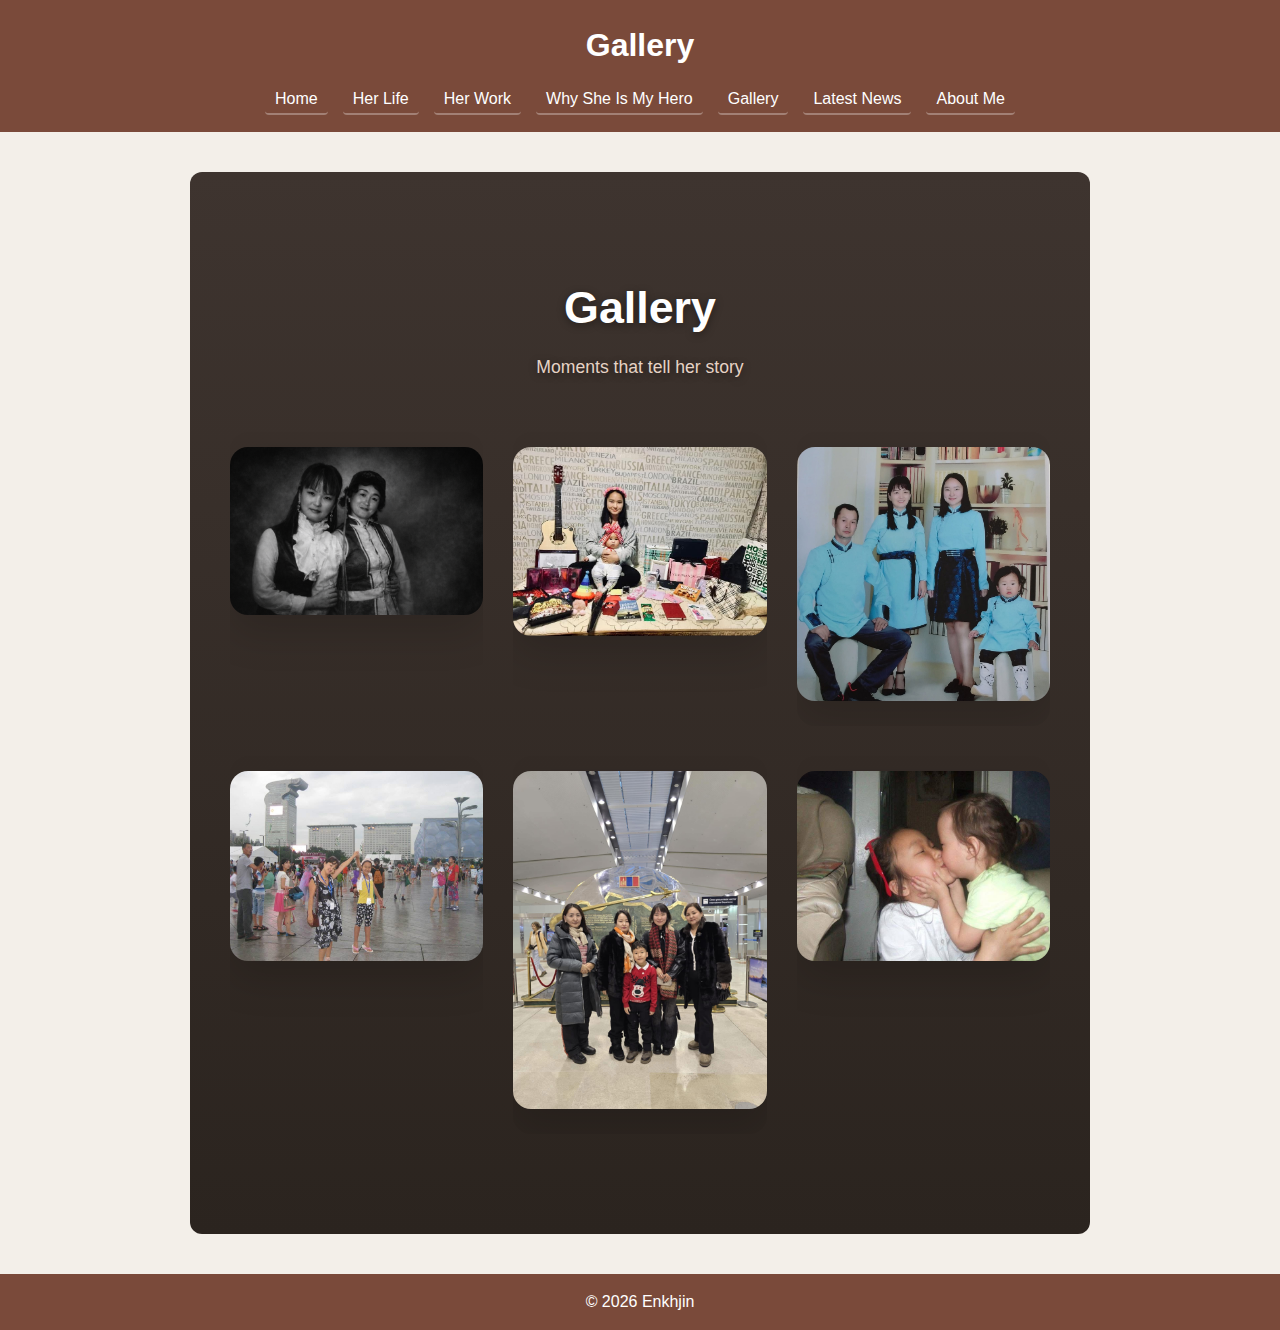
<file: gallery.html>
<!DOCTYPE html>
<html lang="en">
<head>
    <meta charset="UTF-8">
    <title>Gallery</title>
    <link rel="stylesheet" href="css/style.css">
</head>
<body>

<header>
    <h1>Gallery</h1>
    <nav>
        <ul>
            <li><a href="index.html">Home</a></li>
            <li><a href="life.html">Her Life</a></li>
            <li><a href="work.html">Her Work</a></li>
            <li><a href="hero.html">Why She Is My Hero</a></li>
            <li><a href="gallery.html">Gallery</a></li>
            <li><a href="news.html">Latest News</a></li>
            <li><a href="about.html">About Me</a></li>
        </ul>
    </nav>
</header>

<main class="gallery-section">

  <h1 class="gallery-title">Gallery</h1>
  <p class="gallery-subtitle">Moments that tell her story</p>

 <div class="gallery-grid">

  <div class="gallery-item">
    <img src="images/image7.jpg" alt="Childhood memory">
    <p class="caption">Mama with Grandma </p>
  </div>

  <div class="gallery-item">
    <img src="images/image8.jpg" alt="Family moment">
    <p class="caption">Enkhjin & Munkhjin</p>
  </div>

  <div class="gallery-item">
    <img src="images/image9.jpg" alt="Together">
    <p class="caption">Family Picture</p>
  </div>

  <div class="gallery-item">
    <img src="images/image10.jpg" alt="Celebration">
    <p class="caption">Beijing Travel</p>
  </div>

  <div class="gallery-item">
    <img src="images/image11.jpg" alt="Happy day">
    <p class="caption">Udeltiin Zurag ✨</p>
  </div>

  <div class="gallery-item">
    <img src="images/image12.jpg" alt="Love">
    <p class="caption">Enkhjin and Enguun</p>
  </div>

</div>

</main>
<footer>
    <p>&copy; 2026 Enkhjin</p>
</footer>

</body>
</html>
</file>
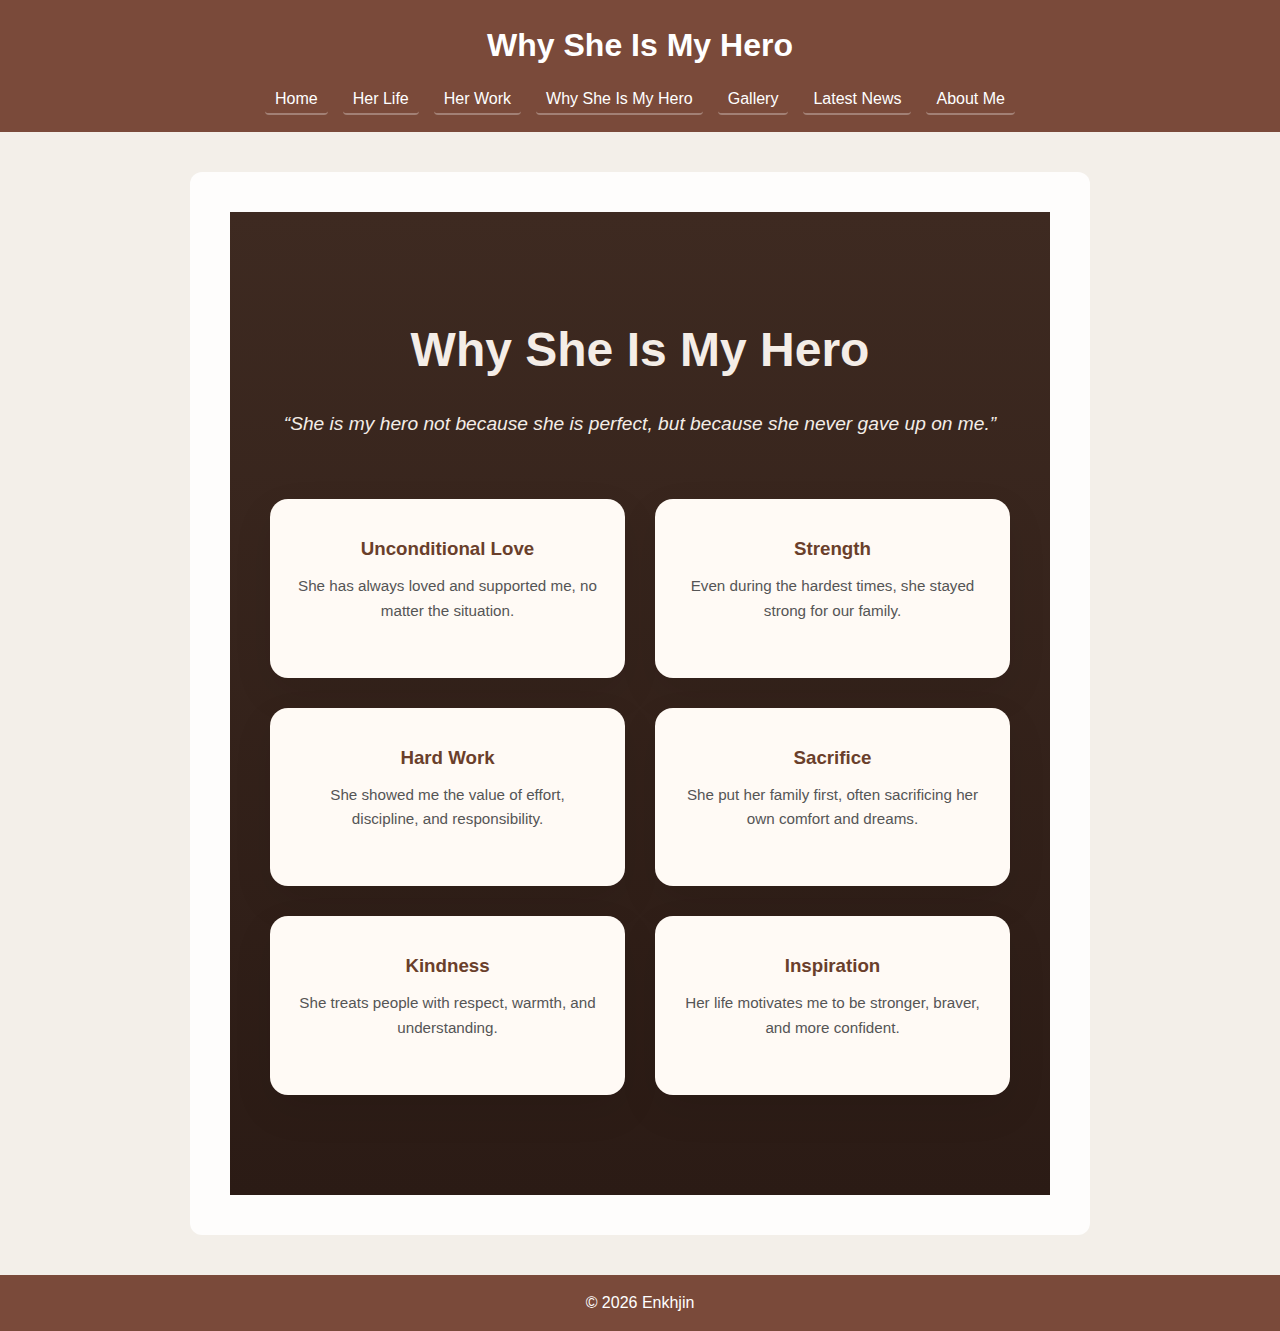
<file: hero.html>
<!DOCTYPE html>
<html lang="en">
<head>
    <meta charset="UTF-8">
    <title>Why She Is My Hero</title>
    <link rel="stylesheet" href="css/style.css">
</head>
<body>

<header>
    <h1>Why She Is My Hero</h1>
    <nav>
        <ul>
            <li><a href="index.html">Home</a></li>
            <li><a href="life.html">Her Life</a></li>
            <li><a href="work.html">Her Work</a></li>
            <li><a href="hero.html">Why She Is My Hero</a></li>
            <li><a href="gallery.html">Gallery</a></li>
            <li><a href="news.html">Latest News</a></li>
            <li><a href="about.html">About Me</a></li>
        </ul>
    </nav>
</header>

<main>
   <section class="hero-reason-section">
  <h1>Why She Is My Hero</h1>

  <p class="hero-quote">
    “She is my hero not because she is perfect, but because she never gave up on me.”
  </p>

  <div class="hero-reasons">
    <div class="reason-card">
      <h3>Unconditional Love</h3>
      <p>She has always loved and supported me, no matter the situation.</p>
    </div>

    <div class="reason-card">
      <h3>Strength</h3>
      <p>Even during the hardest times, she stayed strong for our family.</p>
    </div>

    <div class="reason-card">
      <h3>Hard Work</h3>
      <p>She showed me the value of effort, discipline, and responsibility.</p>
    </div>

    <div class="reason-card">
      <h3>Sacrifice</h3>
      <p>She put her family first, often sacrificing her own comfort and dreams.</p>
    </div>

    <div class="reason-card">
      <h3>Kindness</h3>
      <p>She treats people with respect, warmth, and understanding.</p>
    </div>

    <div class="reason-card">
      <h3>Inspiration</h3>
      <p>Her life motivates me to be stronger, braver, and more confident.</p>
    </div>
  </div>
</section>
</main>

<footer>
    <p>&copy; 2026 Enkhjin</p>
</footer>

</body>
</html>
</file>
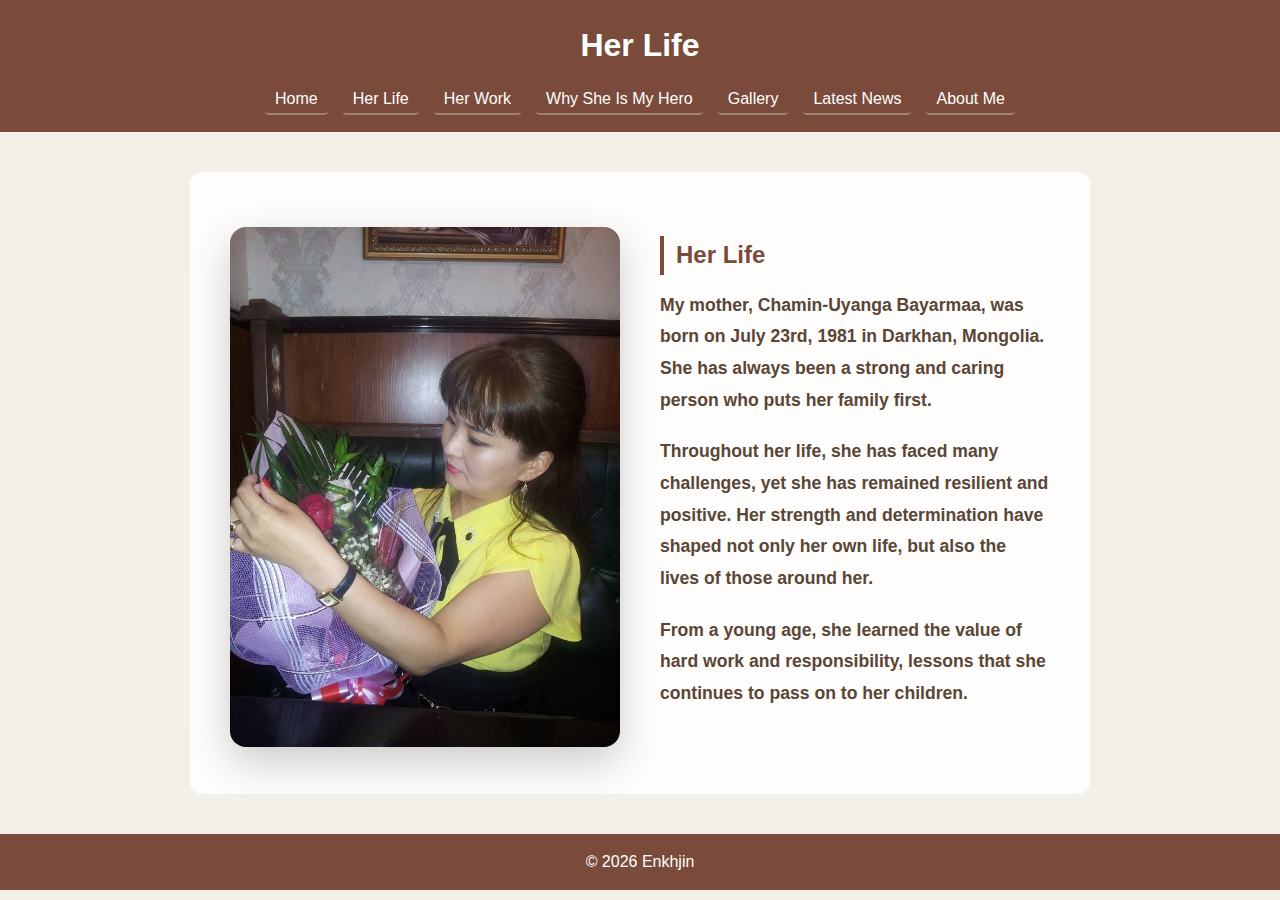
<file: life.html>
<!DOCTYPE html>
<html lang="en">
<head>
    <meta charset="UTF-8">
    <title>Her Life</title>
    <link rel="stylesheet" href="css/style.css">
</head>
<body>

<header>
    <h1>Her Life</h1>
    <nav>
        <ul>
            <li><a href="index.html">Home</a></li>
            <li><a href="life.html">Her Life</a></li>
            <li><a href="work.html">Her Work</a></li>
            <li><a href="hero.html">Why She Is My Hero</a></li>
            <li><a href="gallery.html">Gallery</a></li>
            <li><a href="news.html">Latest News</a></li>
            <li><a href="about.html">About Me</a></li>
        </ul>
    </nav>
</header>

<main>
    <section class="life-section">

        <div class="life-image">
            <img src="images/image1.jpg" alt="Portrait of my mother">
        </div>

        <div class="life-text">
            <h2>Her Life</h2>

            <p>
                My mother, Chamin-Uyanga Bayarmaa, was born on July 23rd, 1981 in Darkhan, Mongolia.
                She has always been a strong and caring person who puts her family first.
            </p>

            <p>
                Throughout her life, she has faced many challenges, yet she has remained resilient
                and positive. Her strength and determination have shaped not only her own life,
                but also the lives of those around her.
            </p>

            <p>
                From a young age, she learned the value of hard work and responsibility,
                lessons that she continues to pass on to her children.
            </p>
        </div>

    </section>
</main>

<footer>
    <p>&copy; 2026 Enkhjin</p>
</footer>

</body>
</html>
</file>
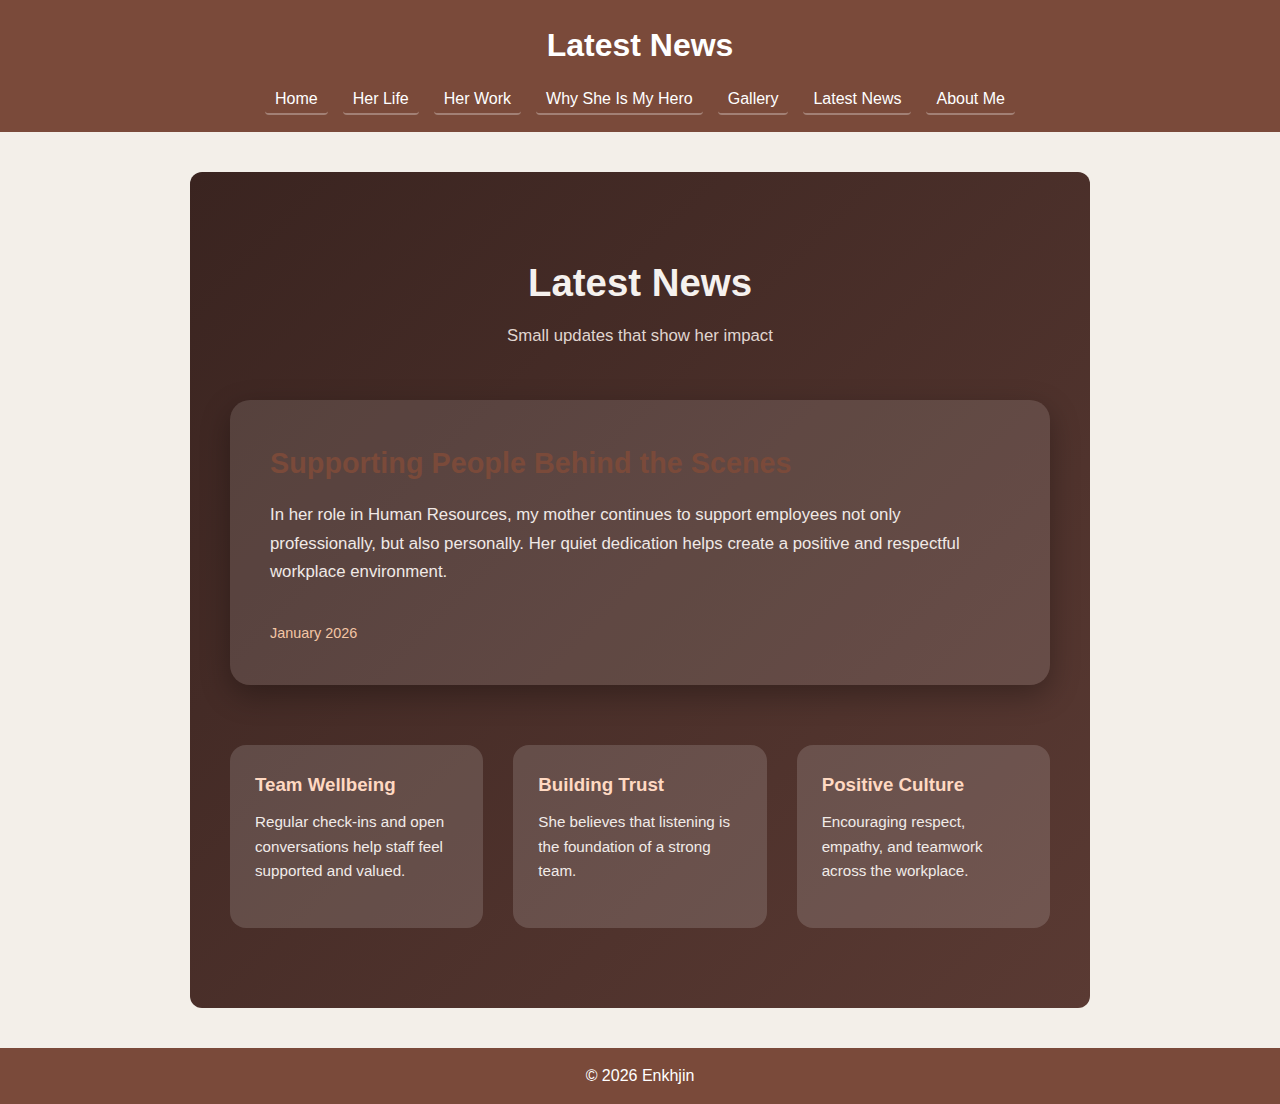
<file: news.html>
<!DOCTYPE html>
<html lang="en">
<head>
    <meta charset="UTF-8">
    <title>Latest News</title>
    <link rel="stylesheet" href="css/style.css">
</head>
<body>

<header>
    <h1>Latest News</h1>
    <nav>
        <ul>
            <li><a href="index.html">Home</a></li>
            <li><a href="life.html">Her Life</a></li>
            <li><a href="work.html">Her Work</a></li>
            <li><a href="hero.html">Why She Is My Hero</a></li>
            <li><a href="gallery.html">Gallery</a></li>
            <li><a href="news.html">Latest News</a></li>
            <li><a href="about.html">About Me</a></li>
        </ul>
    </nav>
</header>

<main class="news-section">
  <h1 class="news-title">Latest News</h1>
  <p class="news-subtitle">Small updates that show her impact</p>

  <!-- Highlight card -->
  <div class="news-highlight">
    <h2>Supporting People Behind the Scenes</h2>
    <p>
      In her role in Human Resources, my mother continues to support
      employees not only professionally, but also personally.
      Her quiet dedication helps create a positive and respectful
      workplace environment.
    </p>
    <span class="news-date">January 2026</span>
  </div>

  <!-- Story cards -->
  <div class="news-grid">
    <div class="news-card">
      <h3>Team Wellbeing</h3>
      <p>
        Regular check-ins and open conversations help staff feel
        supported and valued.
      </p>
    </div>

    <div class="news-card">
      <h3>Building Trust</h3>
      <p>
        She believes that listening is the foundation of a strong team.
      </p>
    </div>

    <div class="news-card">
      <h3>Positive Culture</h3>
      <p>
        Encouraging respect, empathy, and teamwork across the workplace.
      </p>
    </div>
  </div>
</main>

<footer>
    <p>&copy; 2026 Enkhjin</p>
</footer>

</body>
</html>
</file>
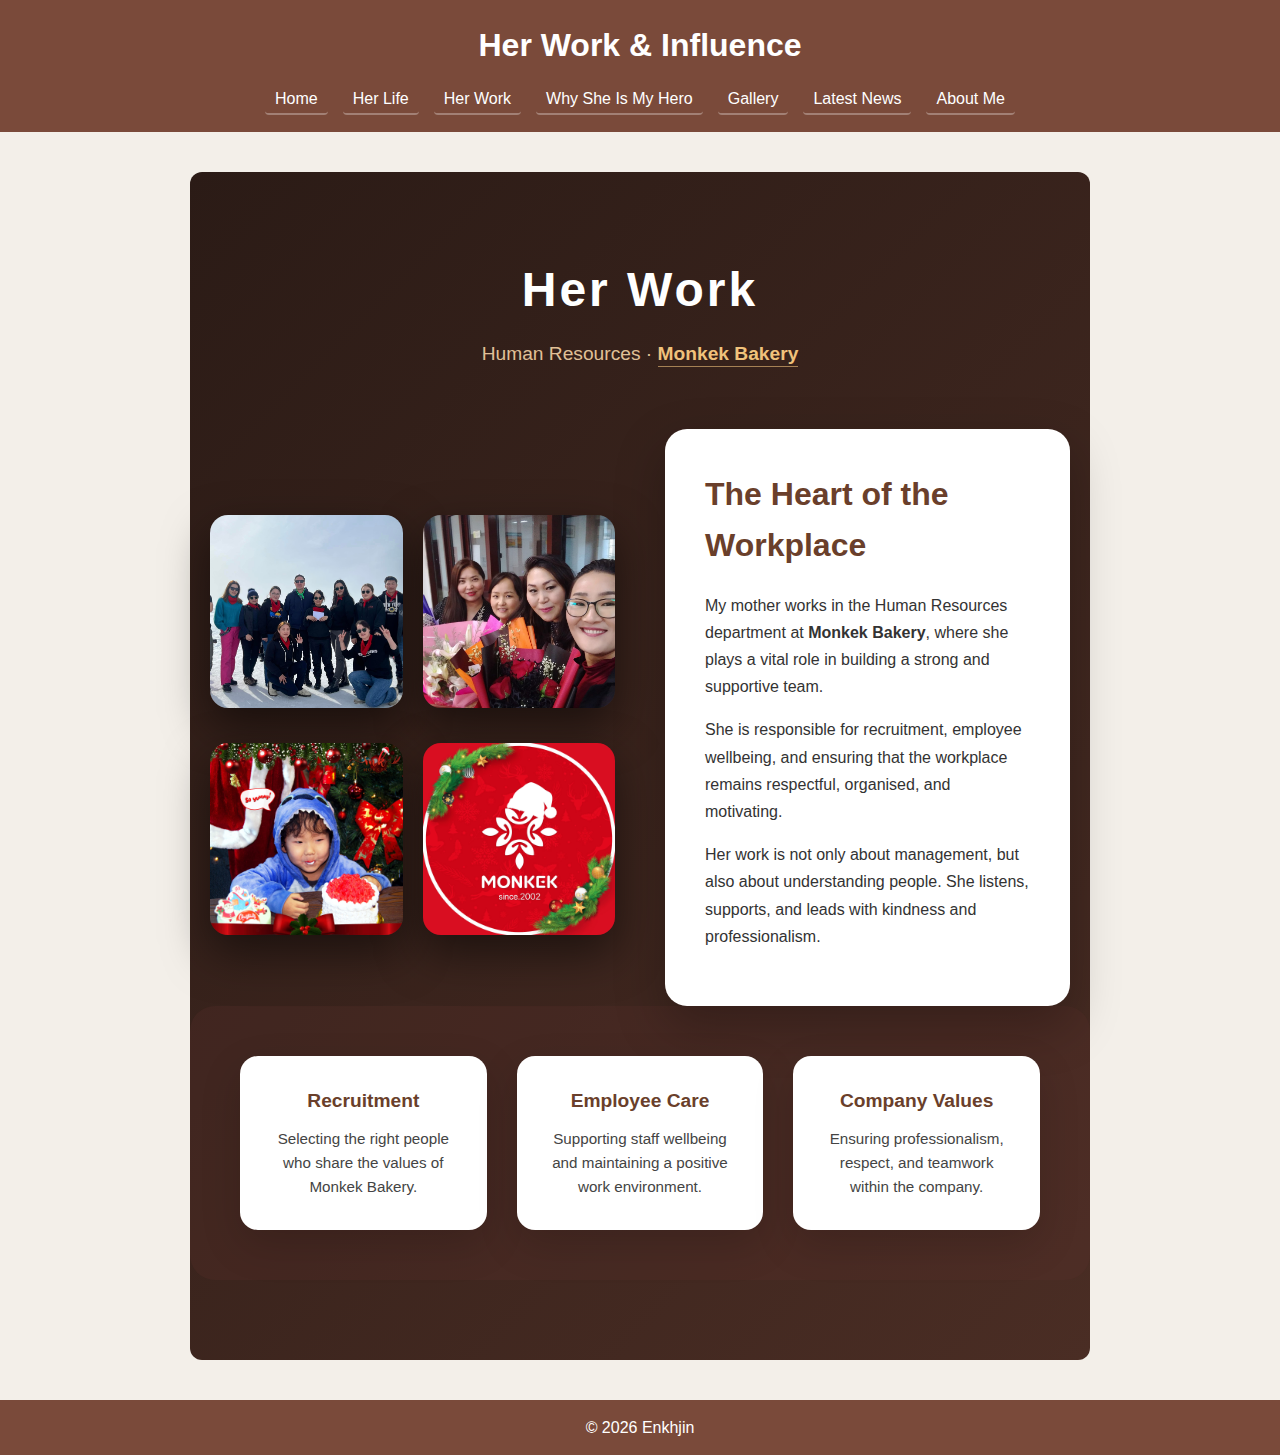
<file: work.html>
<!DOCTYPE html>
<html lang="en">
<head>
    <meta charset="UTF-8">
    <title>Her Work</title>
    <link rel="stylesheet" href="css/style.css">
</head>
<body>

<header>
    <h1>Her Work & Influence</h1>
    <nav>
        <ul>
            <li><a href="index.html">Home</a></li>
            <li><a href="life.html">Her Life</a></li>
            <li><a href="work.html">Her Work</a></li>
            <li><a href="hero.html">Why She Is My Hero</a></li>
            <li><a href="gallery.html">Gallery</a></li>
            <li><a href="news.html">Latest News</a></li>
            <li><a href="about.html">About Me</a></li>
        </ul>
    </nav>
</header>

<main class="work-section">
<section class="work-hero">
  <h1>Her Work</h1>
 <p class="work-subtitle">
  Human Resources · 
  <a 
    href="https://www.facebook.com/monkek.llc/" 
    target="_blank" 
    class="work-link"
  >
    Monkek Bakery
  </a>
</p>
</section>

 <section class="work-content">
  <div class="work-layout">

    <!-- LEFT: GALLERY -->
    <div class="work-gallery">
      <img src="images/image3.jpg" alt="Monkek Bakery team">
      <img src="images/image4.jpg" alt="Team celebration">
      <img src="images/image5.jpg" alt="Festive moment">
      <img src="images/image6.jpg" alt="Monkek Bakery logo">
    </div>

    <!-- RIGHT: TEXT -->
    <div class="work-text">
      <h2>The Heart of the Workplace</h2>

      <p>
        My mother works in the Human Resources department at
        <strong>Monkek Bakery</strong>, where she plays a vital role in
        building a strong and supportive team.
      </p>

      <p>
        She is responsible for recruitment, employee wellbeing,
        and ensuring that the workplace remains respectful,
        organised, and motivating.
      </p>

      <p>
        Her work is not only about management, but also about
        understanding people. She listens, supports, and leads
        with kindness and professionalism.
      </p>
    </div>

  </div>
</section>

  <section class="work-cards-wrapper">
  <div class="work-cards">

    <div class="work-card">
      <h3>Recruitment</h3>
      <p>Selecting the right people who share the values of Monkek Bakery.</p>
    </div>

    <div class="work-card">
      <h3>Employee Care</h3>
      <p>Supporting staff wellbeing and maintaining a positive work environment.</p>
    </div>

    <div class="work-card">
      <h3>Company Values</h3>
      <p>Ensuring professionalism, respect, and teamwork within the company.</p>
    </div>

  </div>
</section>
</main>

<footer>
    <p>&copy; 2026 Enkhjin</p>
</footer>

</body>
</html>
</file>
<file: css/style.css>
* {
    margin: 0;
    padding: 0;
    box-sizing: border-box;
}

body {
    font-family: "Segoe UI", Arial, sans-serif;
    line-height: 1.6;
    background-color: #f4efe9;
    background-image: url("../images/paper-texture.jpg");
    background-repeat: repeat;
    color: #333;
}
body {
    background-color: bisque;
}

header {
    background-color: #7a4a3a;
    color: #fff;
    padding: 20px;
}

header h1 {
    text-align: center;
    margin-bottom: 15px;
    font-size: 2rem;
}

nav ul {
    list-style: none;
    display: flex;
    justify-content: center;
    flex-wrap: wrap;
    gap: 15px;
}

nav ul li a {
    color: #fff;
    text-decoration: none;
    font-weight: 500;
    padding: 6px 10px;
    border-radius: 4px;
}

nav ul li a:hover {
    background-color: #a86a55;
}
nav ul li a {
    color: #ffffff;
    text-decoration: none;
    padding-bottom: 6px;
    border-bottom: 2px solid rgba(255, 255, 255, 0.3);
}

nav ul li a.active {
    border-bottom: 3px solid #ffffff;
}

main {
    max-width: 900px;
    margin: 40px auto;
    padding: 0 20px;
}

main h2 {
    margin-bottom: 15px;
    color: #7a4a3a;
}

main p {
    margin-bottom: 20px;
    font-size: 1.05rem;
}
main {
    background: rgba(255, 255, 255, 0.85);
    padding: 40px;
    border-radius: 12px;
}

img {
    max-width: 100%;
    height: auto;
    border-radius: 8px;
    margin-top: 15px;
}

article {
    background-color: #ffffff;
    padding: 20px;
    margin-bottom: 25px;
    border-left: 5px solid #7a4a3a;
    border-radius: 6px;
}

article h2 {
    margin-bottom: 10px;
}

footer {
    background-color: #7a4a3a;
    color: #fff;
    text-align: center;
    padding: 15px;
    margin-top: 40px;
}

@media (max-width: 600px) {
    header h1 {
        font-size: 1.5rem;
    }

    nav ul {
        flex-direction: column;
        align-items: center;
    }

    main {
        margin: 20px auto;
    }
}
.life-section {
    display: flex;
    gap: 40px;
    align-items: center;
}

.life-image {
    flex: 1;
}

.life-image img {
    width: 100%;
    border-radius: 12px;
}

.life-text {
    flex: 1;
}

.life-image img {
    box-shadow: 0 15px 40px rgba(0,0,0,0.2);
    border-radius: 16px;
}
.life-text h2 {
    border-left: 4px solid #7a4a3a;
    padding-left: 12px;
}
.life-text p {
    line-height: 1.8;
}
nav a.active {
  border-bottom: 2px solid #fff;
  padding-bottom: 4px;
}
.life-image img {
  transition: transform 0.3s ease;
}

.life-image img:hover {
  transform: scale(1.02);
}
.life-text p {
  font-size: 1.05rem; 
  font-weight: 500;      
  color: #5a4636;        
  line-height: 1.8;
}
.life-text p {
  font-size: 1.1rem;
  font-weight: 600;
}

body {
  margin: 0;
  font-family: "Poppins", Arial, sans-serif;
  background: #f3efe9;
}

/* MAIN SECTION */
.work-section {
  background: linear-gradient(135deg, #2b1b16, #4a2d24);
  padding: 80px 40px;
  color: #fff;
}

/* HERO */
.work-hero {
  text-align: center;
  margin-bottom: 70px;
}

.work-hero h1 {
  font-size: 3.2rem;
  letter-spacing: 3px;
  margin-bottom: 10px;
}

.work-subtitle {
  font-size: 1.2rem;
  color: #e0c097;
}

.work-layout {
  display: grid;
  grid-template-columns: 1.2fr 1fr;
  gap: 60px;
  max-width: 1200px;
  margin: 0 auto;
  align-items: center;
}

.work-gallery {
  display: grid;
  grid-template-columns: repeat(2, 1fr);
  gap: 22px;
}

.work-gallery img {
  width: 100%;
  aspect-ratio: 1 / 1;
  object-fit: cover;
  border-radius: 22px;
  box-shadow: 0 20px 50px rgba(0,0,0,0.45);
  transition: transform 0.35s ease, box-shadow 0.35s ease;
}

.work-gallery img:hover {
  transform: scale(1.06);
  box-shadow: 0 30px 70px rgba(0,0,0,0.65);
}

/* TEXT CARD */
.work-text {
  background: #fdf9f4;
  color: #333;
  padding: 45px;
  border-radius: 26px;
  box-shadow: 0 25px 60px rgba(0,0,0,0.35);
}

.work-text h2 {
  font-size: 2rem;
  margin-bottom: 25px;
  color: #6a3f2b;
}

.work-text p {
  font-size: 1rem;
  line-height: 1.8;
  margin-bottom: 18px;
}

@media (max-width: 900px) {
  .work-layout {
    grid-template-columns: 1fr;
  }

  .work-gallery {
    grid-template-columns: 1fr 1fr;
  }

  .work-hero h1 {
    font-size: 2.5rem;
  }
}


.work-cards-wrapper {
  background: rgba(90, 47, 43, 0.25);
  padding: 50px;
  border-radius: 25px;
}

.work-cards {
  display: grid;
  grid-template-columns: repeat(auto-fit, minmax(220px, 1fr));
  gap: 30px;
}


.work-card {
  background: #ffffff;
  padding: 30px;
  border-radius: 18px;
  text-align: center;
  box-shadow: 0 15px 40px rgba(0,0,0,0.15);
  transition: transform 0.3s ease, box-shadow 0.3s ease;
}

.work-card:hover {
  transform: translateY(-6px);
  box-shadow: 0 25px 55px rgba(0,0,0,0.25);
}

.work-card h3 {
  color: #6a3f2b;
  margin-bottom: 10px;
  font-size: 1.2rem;
}

.work-card p {
  margin: 0;
  font-size: 0.95rem;
  line-height: 1.6;
  color: #444;
}


@media (max-width: 900px) {
  .work-cards-wrapper {
    padding: 35px 25px;
  }
}


.work-section {
  background: linear-gradient(135deg, #2b1b16, #4a2d24);
  padding: 80px 0;
  color: #fff;
}

/* HERO */
.work-hero {
  text-align: center;
  margin-bottom: 60px;
}

.work-hero h1 {
  font-size: 3rem;
  margin-bottom: 10px;
}

.work-hero .subtitle {
  font-size: 1.1rem;
  color: #e0c097;
}

.work-content {
  max-width: 1100px;
  margin: 0 auto;
  padding: 0 20px;
}

.work-layout {
  display: grid;
  grid-template-columns: 1fr 1fr;
  gap: 50px;
  align-items: center;
}

.work-gallery {
  display: grid;
  grid-template-columns: repeat(2, 1fr);
  gap: 20px;
}

.work-gallery img {
  width: 100%;
  border-radius: 18px;
  box-shadow: 0 18px 45px rgba(0,0,0,0.5);
}

.work-text {
  background: #fff;
  color: #333;
  padding: 40px;
  border-radius: 22px;
  box-shadow: 0 20px 50px rgba(0,0,0,0.25);
}

.work-text h2 {
  color: #6a3f2b;
  margin-bottom: 20px;
}

.work-text p {
  line-height: 1.7;
  margin-bottom: 16px;
}

@media (max-width: 900px) {
  .work-layout {
    grid-template-columns: 1fr;
  }

  .work-hero h1 {
    font-size: 2.4rem;
  }
}
.work-link {
  color: #f0c27b;          
  font-weight: 600;
  text-decoration: none;
  border-bottom: 1px solid rgba(240,194,123,0.6);
  padding-bottom: 2px;
  transition: all 0.3s ease;
}

.work-link:hover {
  color: #ffffff;
  border-bottom-color: #ffffff;
}

.hero-reason-section {
  background: linear-gradient(180deg, #f8f5f2, #f1ebe4);
  padding: 90px 40px;
  text-align: center;
}

.hero-reason-section h1 {
  font-size: 3rem;
  color: #5a4636;
  margin-bottom: 20px;
}

.hero-quote {
  font-style: italic;
  font-size: 1.2rem;
  color: #7a6a5a;
  max-width: 720px;
  margin: 0 auto 60px;
}

.hero-reasons {
  display: grid;
  grid-template-columns: repeat(auto-fit, minmax(240px, 1fr));
  gap: 30px;
  max-width: 1100px;
  margin: 0 auto;
}

.reason-card {
  background: #ffffff;
  padding: 35px 25px;
  border-radius: 18px;
  box-shadow: 0 15px 40px rgba(0,0,0,0.08);
  transition: transform 0.3s ease;
}

.reason-card:hover {
  transform: translateY(-8px);
}

.reason-card h3 {
  color: #6a3f2b;
  margin-bottom: 10px;
}

.reason-card p {
  color: #555;
  font-size: 0.95rem;
  line-height: 1.6;
}
.hero-reason-section {
  background: linear-gradient(180deg, #3e2a21 0%, #2b1b15 100%);
  padding: 100px 40px;
}

.hero-reason-section h1,
.hero-quote {
  color: #f4ede7;
}

.reason-card {
  background: #fffaf5;
}


.gallery-section {
  background: #f7f4ef;
  padding: 90px 40px;
  text-align: center;
}

.gallery-title {
  font-size: 3rem;
  color: #5a4636;
  margin-bottom: 10px;
}

.gallery-subtitle {
  color: #7a6a5a;
  margin-bottom: 60px;
}

.gallery-grid {
  column-count: 3;
  column-gap: 25px;
  max-width: 1200px;
  margin: 0 auto;
}

.gallery-grid img {
  width: 100%;
  margin-bottom: 25px;
  border-radius: 18px;
  box-shadow: 0 18px 40px rgba(0,0,0,0.15);
  transition: transform 0.3s ease;
}

.gallery-grid img:hover {
  transform: scale(1.03);
}


@media (max-width: 900px) {
  .gallery-grid {
    column-count: 2;
  }
}

@media (max-width: 600px) {
  .gallery-grid {
    column-count: 1;
  }
}
.gallery-section {
  background: linear-gradient(180deg, #3e342f, #2b241f);
  padding: 100px 40px;
}
.gallery-title {
  color: #fff;
  font-size: 2.8rem;
  font-weight: 600;
  margin-bottom: 10px;
}

.gallery-subtitle {
  color: #e6d3c5;
  font-size: 1.1rem;
  margin-bottom: 50px;
}
.gallery-title,
.gallery-subtitle {
  text-shadow: 0 2px 8px rgba(0,0,0,0.4);
}
.gallery-item {
  position: relative;
  overflow: hidden;
  border-radius: 18px;
}

.gallery-item img {
  width: 100%;
  display: block;
  border-radius: 18px;
}

.caption {
  position: absolute;
  bottom: 0;
  width: 100%;
  padding: 12px;
  background: linear-gradient(to top, rgba(0,0,0,0.7), transparent);
  color: #f5ede6;
  font-size: 0.95rem;
  text-align: center;
  opacity: 0;
  transition: opacity 0.3s ease;
}

.gallery-item:hover .caption {
  opacity: 1;
}
.gallery-grid {
  display: grid;
  grid-template-columns: repeat(3, 1fr);
  gap: 30px;
}

@media (max-width: 768px) {
  .gallery-grid {
    grid-template-columns: 1fr;
    gap: 20px;
  }

  .caption {
    opacity: 1;
    font-size: 1rem;
  }
}
@media (max-width: 768px) {
  .gallery-section {
    padding: 60px 20px;
  }

  .gallery-title {
    font-size: 2.2rem;
  }
}

@media (max-width: 768px) {

  body {
    font-size: 14px;
  }

  header h1 {
    font-size: 1.6rem;
    text-align: center;
  }

  nav ul {
    flex-direction: column;
    gap: 10px;
    text-align: center;
  }

  .life-card,
  .work-card,
  .hero-card {
    flex-direction: column;
    padding: 16px;
  }

  .life-image img,
  .work-images img {
    width: 100%;
    height: auto;
  }

  .life-text,
  .work-text {
    width: 100%;
    padding: 0;
  }

  .gallery-grid {
    grid-template-columns: 1fr;
  }

  .gallery-grid img {
    width: 100%;
    height: auto;
  }

}
@media (max-width: 768px) {
  .life-card,
  .work-card {
    border-radius: 16px;
    box-shadow: 0 8px 20px rgba(0,0,0,0.15);
  }
}


.news-section {
  padding: 80px 40px;
  background: linear-gradient(135deg, #3a2420, #5a3a33);
  color: #f5f1ee;
}

.news-title {
  text-align: center;
  font-size: 2.4rem;
  margin-bottom: 10px;
}

.news-subtitle {
  text-align: center;
  color: #e0d6d0;
  margin-bottom: 50px;
}


.news-highlight {
  background: rgba(255, 255, 255, 0.12);
  border-radius: 20px;
  padding: 40px;
  max-width: 900px;
  margin: 0 auto 60px;
  box-shadow: 0 10px 30px rgba(0,0,0,0.3);
}

.news-highlight h2 {
  font-size: 1.8rem;
  margin-bottom: 15px;
}

.news-highlight p {
  font-size: 1.05rem;
  line-height: 1.7;
  color: #f0e9e6;
}

.news-date {
  display: inline-block;
  margin-top: 15px;
  font-size: 0.9rem;
  color: #f3c6a5;
}

.news-grid {
  display: grid;
  grid-template-columns: repeat(3, 1fr);
  gap: 30px;
  max-width: 1100px;
  margin: 0 auto;
}

.news-card {
  background: rgba(255, 255, 255, 0.15);
  border-radius: 16px;
  padding: 25px;
  transition: transform 0.3s ease, box-shadow 0.3s ease;
}

.news-card:hover {
  transform: translateY(-6px);
  box-shadow: 0 12px 25px rgba(0,0,0,0.35);
}

.news-card h3 {
  margin-bottom: 10px;
  color: #ffd9c2;
}

.news-card p {
  font-size: 0.95rem;
  line-height: 1.6;
  color: #f1ebe8;
}

@media (max-width: 768px) {
  .news-section {
    padding: 60px 20px;
  }

  .news-grid {
    grid-template-columns: 1fr;
  }

  .news-highlight {
    padding: 25px;
  }
}

.about-section {
  padding: 90px 40px;
  background: linear-gradient(135deg, #f4efe9, #e6ddd6);
}

.about-card {
  max-width: 1000px;
  margin: auto;
  background: #ffffff;
  border-radius: 24px;
  display: grid;
  grid-template-columns: 1fr 1.2fr;
  overflow: hidden;
  box-shadow: 0 20px 50px rgba(0,0,0,0.15);
}

.about-image img {
  width: 100%;
  max-width: 320px;
  height: auto;
  display: block;
  border-radius: 16px;
}


.about-text {
  padding: 50px;
}

.about-text h1 {
  font-size: 2.3rem;
  margin-bottom: 20px;
  color: #3b2a25;
}

.about-intro {
  font-weight: 600;
  margin-bottom: 15px;
  color: #6b4a3d;
}

.about-text p {
  line-height: 1.8;
  color: #4b3b35;
  margin-bottom: 15px;
}

.about-sign {
  display: block;
  margin-top: 25px;
  font-style: italic;
  color: #8a5a44;
}

@media (max-width: 768px) {
  .about-card {
    grid-template-columns: 1fr;
  }

  .about-text {
    padding: 30px;
  }
}
.about-image img {
  display: block;
  width: 100%;
  height: auto;
  max-width: 100%;
  border-radius: 18px;
  box-shadow: 0 12px 30px rgba(0,0,0,0.15);
}
.about-card {
  background: rgba(255,255,255,0.9);
  backdrop-filter: blur(6px);
}
@media (max-width: 600px) {
  .about-card {
    padding: 20px;
  }

  .about-text h1 {
    font-size: 1.8rem;
  }
}
.insta-link {
  color: #b44b3e;
  text-decoration: none;
  font-weight: 500;
}

.insta-link:hover {
  text-decoration: underline;
  color: #8f2f25;
}
</file>
